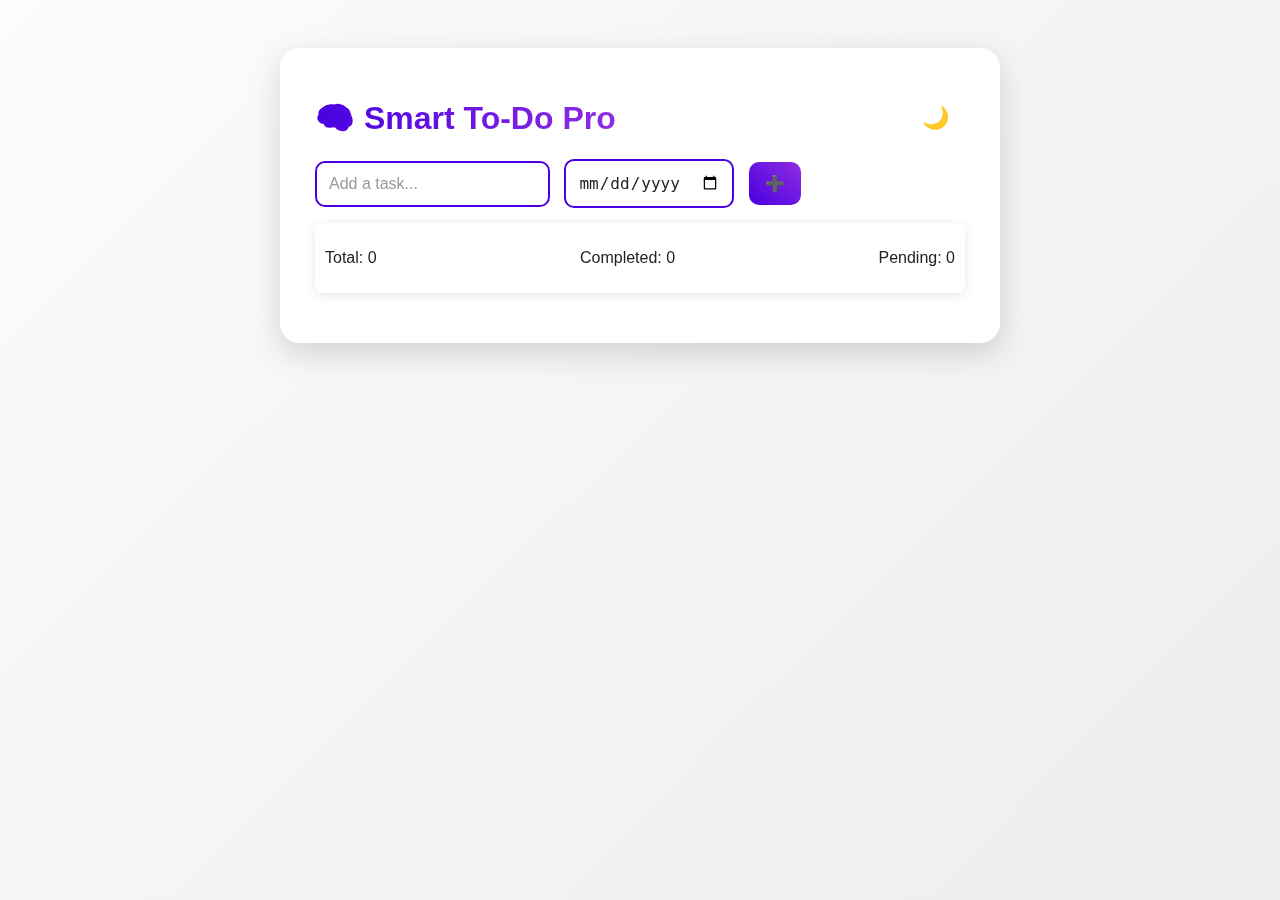
<file: todo/index.html>
<!DOCTYPE html>
<html lang="en">
<head>
  <meta charset="UTF-8">
  <title>Smart To-Do Pro</title>
  <link rel="stylesheet" href="style.css">
</head>
<body>
  <div class="container">
    <header>
      <h1>🧠 Smart To-Do Pro</h1>
      <button id="themeToggle">🌙</button>
    </header>

    <section class="input-section">
      <input type="text" id="taskInput" placeholder="Add a task..." />
      <input type="date" id="dueDateInput" />
      <button onclick="addTask()">➕</button>
    </section>

    <section id="counters">
      <p>Total: <span id="total">0</span></p>
      <p>Completed: <span id="completed">0</span></p>
      <p>Pending: <span id="pending">0</span></p>
    </section>

    <ul id="taskList"></ul>
  </div>

  <script src="script.js"></script>
</body>
</html>
</file>
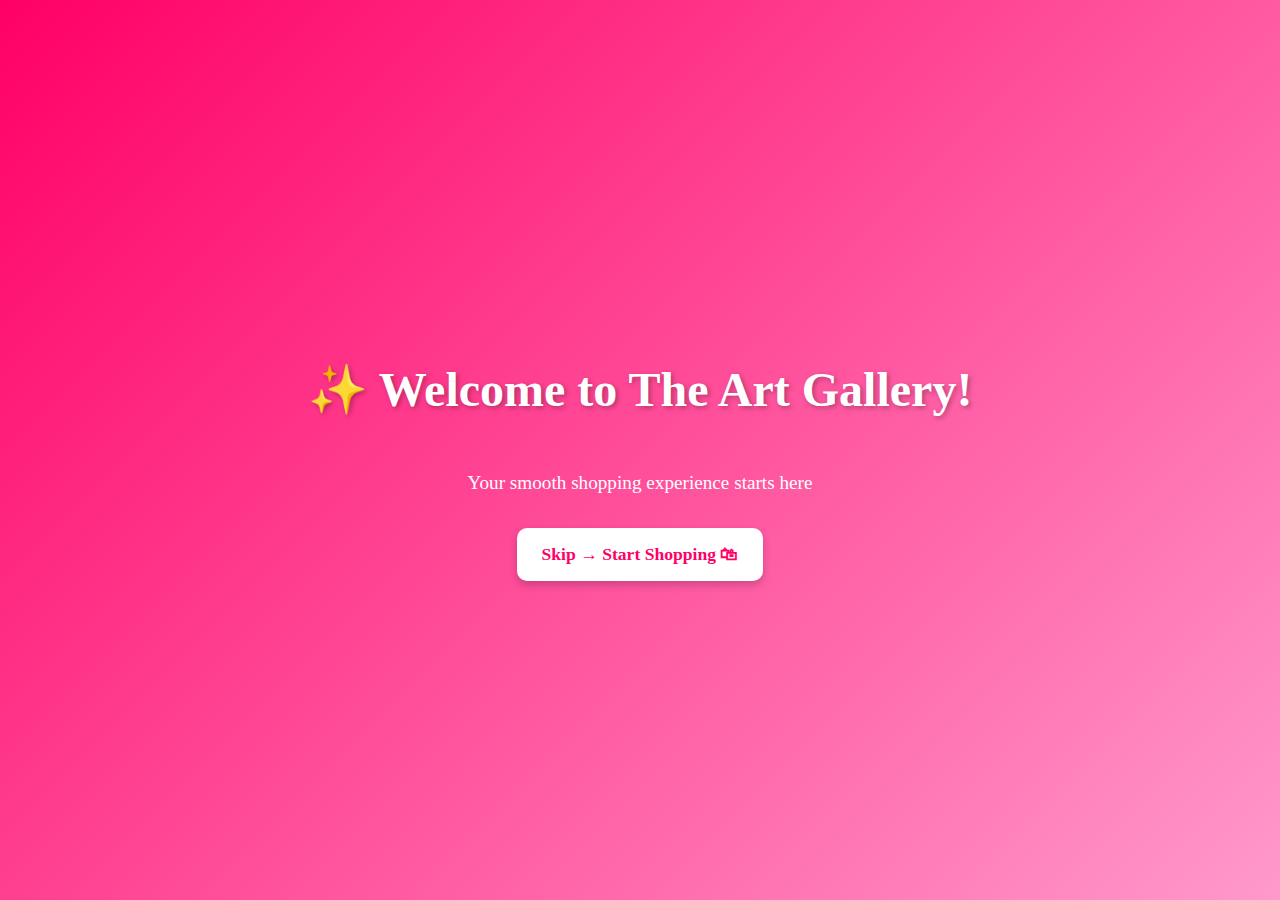
<file: welcome.html>
<!DOCTYPE html>
<html lang="en">
<head>
    <meta charset="UTF-8">
    <meta name="viewport" content="width=device-width, initial-scale=1.0">
    <title>Welcome to The Art Gallery!</title>
    <link rel="stylesheet" href="style.css"> <script>
        // Auto-redirect to index.html after 3 seconds
        setTimeout(() => {
            window.location.href = 'index.html';
        }, 3000); // 3000 milliseconds = 3 seconds
    </script>
</head>
<body>
    <div class="welcome-shopease">
        <h1>✨ Welcome to The Art Gallery!</h1>
        <p>Your smooth shopping experience starts here</p>
        <a href="index.html" class="shopease-skip-button">Skip → Start Shopping 🛍</a>
    </div>
</body>
</html>
</file>
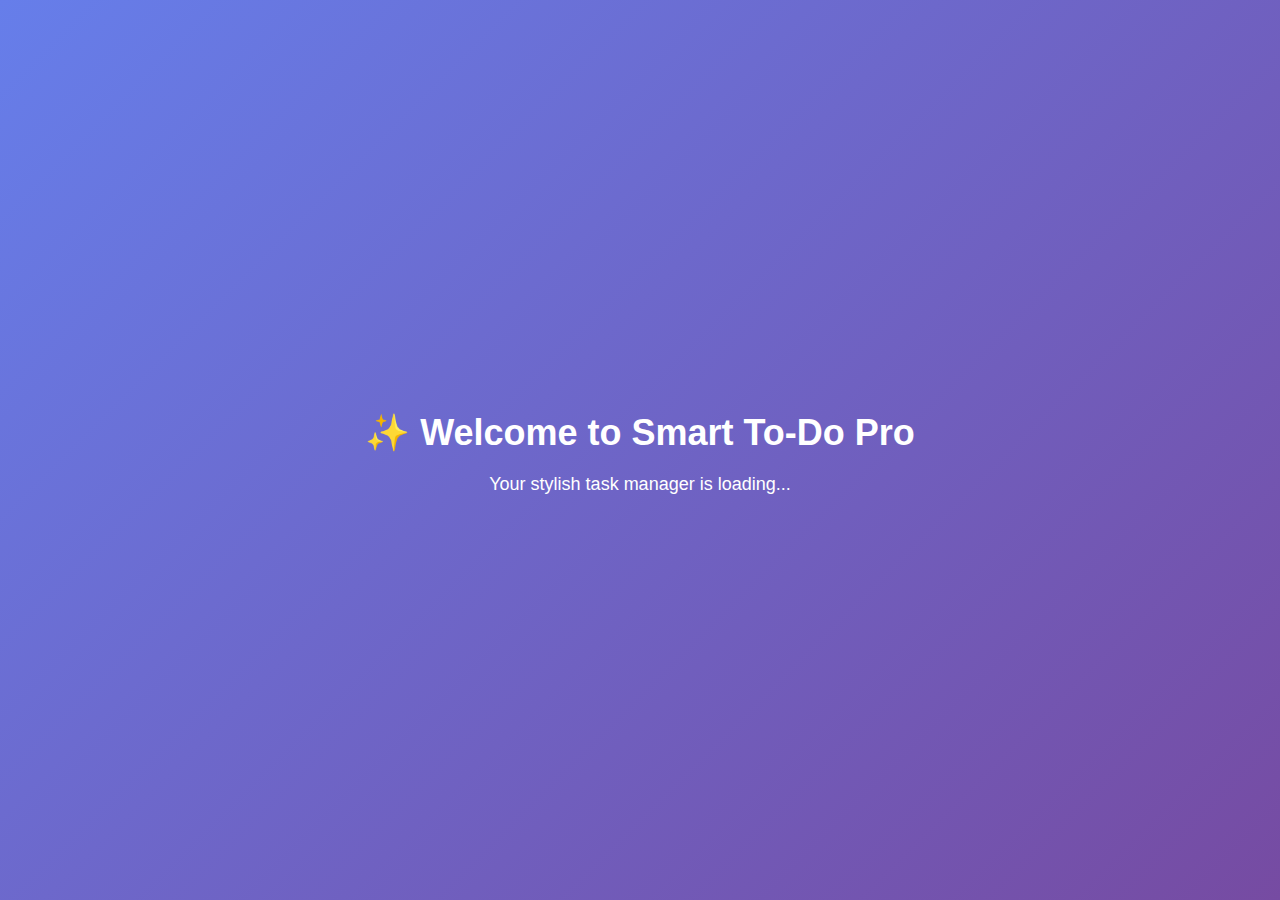
<file: todo/welcome.html>
<!DOCTYPE html>
<html lang="en">
<head>
  <meta charset="UTF-8">
  <title>Welcome - Smart To-Do Pro</title>
  <style>
    body {
      margin: 0;
      padding: 0;
      height: 100vh;
      display: flex;
      justify-content: center;
      align-items: center;
      font-family: 'Segoe UI', sans-serif;
      background: linear-gradient(135deg, #667eea, #764ba2);
      color: white;
      text-align: center;
      animation: fadeIn 1s ease-in-out;
    }

    h1 {
      font-size: 36px;
      margin-bottom: 20px;
    }

    p {
      font-size: 18px;
    }

    @keyframes fadeIn {
      from { opacity: 0; transform: scale(0.95); }
      to { opacity: 1; transform: scale(1); }
    }
  </style>
  <script>
    setTimeout(() => {
      window.location.href = "index.html";
    }, 2500);
  </script>
</head>
<body>
  <div>
    <h1>✨ Welcome to Smart To-Do Pro</h1>
    <p>Your stylish task manager is loading...</p>
  </div>
</body>
</html>
</file>
<file: todo/style.css>
:root {
  --bg: linear-gradient(135deg, #fdfbfb 0%, #ebedee 100%);
  --text: #222;
  --primary: #4a00e0;
  --primary-light: #8e2de2;
  --card: #ffffff;
  --completed: #888;
  --accent: #00c9ff;
}

body.dark {
  --bg: linear-gradient(to right, #232526, #414345);
  --text: #f5f5f5;
  --primary: #00c6ff;
  --primary-light: #0072ff;
  --card: #2e2e3e;
  --completed: #666;
  --accent: #ff9a9e;
}

body {
  background: var(--bg);
  color: var(--text);
  font-family: 'Segoe UI', sans-serif;
  transition: 0.3s ease;
  padding: 40px;
  background-attachment: fixed;
}

.container {
  max-width: 650px;
  margin: auto;
  background: var(--card);
  padding: 30px 35px;
  border-radius: 20px;
  box-shadow: 0 10px 30px rgba(0, 0, 0, 0.15);
  backdrop-filter: blur(4px);
}

header {
  display: flex;
  justify-content: space-between;
  align-items: center;
}

header h1 {
  background: linear-gradient(90deg, var(--primary), var(--primary-light));
  -webkit-background-clip: text;
  -webkit-text-fill-color: transparent;
}

input[type="text"], input[type="date"] {
  padding: 12px;
  margin-right: 10px;
  border: 2px solid var(--primary);
  border-radius: 10px;
  font-size: 16px;
  background-color: transparent;
  color: var(--text);
}

input[type="text"]::placeholder {
  color: #999;
}

button {
  background: linear-gradient(45deg, var(--primary), var(--primary-light));
  color: white;
  border: none;
  padding: 12px 16px;
  border-radius: 10px;
  font-size: 16px;
  cursor: pointer;
  transition: all 0.3s ease;
}

button:hover {
  transform: translateY(-2px);
  box-shadow: 0 6px 20px rgba(0, 0, 0, 0.2);
}

ul {
  margin-top: 20px;
  list-style: none;
  padding: 0;
}

li {
  display: flex;
  align-items: center;
  justify-content: space-between;
  background: var(--bg);
  padding: 14px 12px;
  margin-bottom: 12px;
  border-left: 5px solid var(--accent);
  border-radius: 12px;
  transition: 0.3s ease;
  gap: 10px;
  box-shadow: 0 4px 12px rgba(0,0,0,0.05);
}

.task-info {
  flex-grow: 1;
  cursor: pointer;
  word-break: break-word;
}

.completed .task-info {
  text-decoration: line-through;
  color: var(--completed);
}

.task-meta {
  font-size: 12px;
  color: var(--completed);
}

#counters {
  margin-top: 15px;
  display: flex;
  justify-content: space-between;
  padding: 10px;
  background: var(--card);
  border-radius: 8px;
  box-shadow: 0 2px 12px rgba(0,0,0,0.1);
  color: var(--text);
}

input[type="checkbox"] {
  transform: scale(1.3);
  cursor: pointer;
  accent-color: var(--primary);
}

#themeToggle {
  background: none;
  border: none;
  font-size: 22px;
  cursor: pointer;
  transition: transform 0.2s ease;
}

#themeToggle:hover {
  transform: scale(1.2);
}
/* 🌐 Responsive Design */
@media (max-width: 768px) {
  .container {
    padding: 20px;
    margin: 0 10px;
  }

  header {
    flex-direction: column;
    gap: 10px;
  }

  .input-section {
    flex-direction: column;
    align-items: stretch;
    gap: 10px;
    margin-top: 10px;
  }

  .input-section input,
  .input-section button {
    width: 100%;
    font-size: 16px;
  }

  #counters {
    flex-direction: column;
    text-align: center;
    gap: 8px;
  }

  li {
    flex-direction: column;
    align-items: flex-start;
  }

  .task-info {
    width: 100%;
  }

  #themeToggle {
    align-self: flex-end;
  }
}

@media (max-width: 480px) {
  header h1 {
    font-size: 22px;
    text-align: center;
  }

  button,
  input[type="text"],
  input[type="date"] {
    font-size: 14px;
    padding: 10px;
  }

  #counters p {
    font-size: 14px;
  }
}
</file>
<file: style.css>
:root {
    --primary-color: #6a0572; /* Deep Purple */
    --secondary-color: #9b2226; /* Dark Red */
    --accent-color: #fb8b24; /* Orange */
    --bg-light: #f4f4f8; /* Off-white */
    --text-dark: #333;
    --border-color: #e0e0e0;
    --card-bg: #ffffff;
    --success-color: #28a745; /* Green for success/add to cart */
}

body {
    font-family: 'Georgia', serif; /* More classic font */
    margin: 0;
    padding: 0;
    background-color: var(--bg-light);
    color: var(--text-dark);
    line-height: 1.6;
}

header {
    background-color: var(--primary-color);
    color: white;
    padding: 2rem 1rem;
    text-align: center;
    box-shadow: 0 4px 8px rgba(0,0,0,0.2);
    margin-bottom: 2rem;
}

header h1 {
    font-family: 'Playfair Display', serif; /* Elegant heading font */
    font-size: 2.8rem;
    margin-bottom: 0.5rem;
}

header p {
    font-size: 1.1rem;
    opacity: 0.9;
}

main {
    display: flex;
    flex-wrap: wrap;
    padding: 1rem;
    gap: 2rem;
    max-width: 1300px;
    margin: 0 auto;
}

.filters {
    flex: 0 0 280px; /* Wider sidebar for filters */
    background-color: var(--card-bg);
    padding: 1.8rem;
    border-radius: 10px;
    box-shadow: 0 4px 10px rgba(0,0,0,0.08);
    align-self: flex-start;
    position: sticky;
    top: 1rem;
    border: 1px solid var(--border-color);
}

.filters h2 {
    margin-top: 0;
    color: var(--primary-color);
    border-bottom: 2px solid var(--accent-color);
    padding-bottom: 0.8rem;
    margin-bottom: 1.5rem;
    font-size: 1.8rem;
}

.filter-group {
    margin-bottom: 2rem;
}

.filter-group h3 {
    margin-top: 0;
    margin-bottom: 1rem;
    color: var(--secondary-color);
    font-size: 1.2rem;
}

.filter-group label {
    display: block;
    margin-bottom: 0.6rem;
    cursor: pointer;
    font-size: 1rem;
}

.filter-group input[type="checkbox"],
.filter-group input[type="radio"] {
    margin-right: 0.8rem;
    transform: scale(1.1); /* Slightly larger checkboxes/radios */
}

.filters button {
    display: block;
    width: 100%;
    padding: 0.8rem 1rem;
    margin-top: 1.5rem;
    background-color: var(--primary-color);
    color: white;
    border: none;
    border-radius: 8px;
    cursor: pointer;
    font-size: 1.1rem;
    transition: background-color 0.3s ease, transform 0.2s ease;
}

.filters button:hover {
    background-color: #55045d; /* Darker primary */
    transform: translateY(-2px);
}

#clear-price-filter {
    background-color: var(--secondary-color);
    margin-top: 0.8rem;
}

#clear-price-filter:hover {
    background-color: #7b1d20; /* Darker secondary */
}

.art-gallery-listing {
    flex-grow: 1;
    background-color: var(--card-bg);
    padding: 1.8rem;
    border-radius: 10px;
    box-shadow: 0 4px 10px rgba(0,0,0,0.08);
    border: 1px solid var(--border-color);
}

.sort-options {
    margin-bottom: 2rem;
    display: flex;
    justify-content: flex-end;
    align-items: center;
    gap: 1.5rem; /* Space between sort and cart button */
}

.sort-options label {
    font-size: 1.1rem;
    margin-right: 0.8rem;
    color: var(--secondary-color);
}

.sort-options select {
    padding: 0.7rem 1.2rem;
    border: 1px solid var(--border-color);
    border-radius: 8px;
    background-color: white;
    cursor: pointer;
    font-size: 1rem;
    appearance: none; /* Remove default arrow */
    background-image: url('data:image/svg+xml;charset=US-ASCII,%3Csvg%20xmlns%3D%22http%3A%2F%2Fwww.w3.org%2F2000%2Fsvg%22%20width%3D%22292.4%22%20height%3D%22292.4%22%3E%3Cpath%20fill%3D%22%23333%22%20d%3D%22M287%2069.4a17.6%2017.6%200%200%200-13-5.4H18.4c-6.5%200-12.3%203.2-16.2%208.1-3.9%204.9-4.8%2011.8-2.8%2017.6l128%20192c3.4%205.1%209.1%208.2%2015.4%208.2s12-3.1%2015.4-8.2l128-192c2-5.8%201.1-12.7-2.8-17.6z%22%2F%3E%3C%2Fsvg%3E');
    background-repeat: no-repeat;
    background-position: right 0.7em top 50%, 0 0;
    background-size: 0.65em auto, 100%;
}

.cart-summary button {
    background-color: var(--accent-color);
    color: white;
    padding: 0.7rem 1.2rem;
    border: none;
    border-radius: 8px;
    cursor: pointer;
    font-size: 1rem;
    transition: background-color 0.3s ease;
}

.cart-summary button:hover {
    background-color: #e07b1e;
}

.art-grid {
    display: grid;
    grid-template-columns: repeat(auto-fill, minmax(280px, 1fr));
    gap: 2rem;
}

.art-card {
    border: 1px solid var(--border-color);
    border-radius: 10px;
    overflow: hidden;
    background-color: var(--card-bg);
    box-shadow: 0 4px 12px rgba(0,0,0,0.08);
    transition: transform 0.3s ease, box-shadow 0.3s ease;
    display: flex;
    flex-direction: column;
}

.art-card:hover {
    transform: translateY(-5px);
    box-shadow: 0 8px 20px rgba(0,0,0,0.15);
}

.art-card img {
    width: 100%;
    height: 250px; /* Taller images for art */
    object-fit: cover;
    display: block;
    border-bottom: 1px solid var(--border-color);
}

.art-info {
    padding: 1.2rem;
    flex-grow: 1;
    display: flex;
    flex-direction: column;
}

.art-info h3 {
    margin-top: 0;
    margin-bottom: 0.6rem;
    font-size: 1.4rem;
    color: var(--primary-color);
    font-weight: bold;
}

.art-info p {
    margin-bottom: 0.4rem;
    font-size: 0.95rem;
    color: var(--text-dark);
}

.art-info .artist-name {
    font-style: italic;
    color: var(--secondary-color);
    font-size: 1rem;
    margin-bottom: 0.8rem;
}

.art-info .rating {
    font-size: 1.1rem;
    color: #FFD700; /* Gold color for stars */
    margin-bottom: 0.8rem;
}

.art-info .price {
    font-size: 1.5rem;
    font-weight: bold;
    color: var(--accent-color); /* Orange for price */
    margin-top: auto; /* Pushes price to the bottom */
}

.add-to-cart-btn {
    background-color: var(--success-color);
    color: white;
    padding: 0.8rem 1rem;
    border: none;
    border-radius: 8px;
    cursor: pointer;
    font-size: 1rem;
    margin-top: 1rem;
    transition: background-color 0.3s ease, transform 0.2s ease;
}

.add-to-cart-btn:hover {
    background-color: #218838; /* Darker green */
    transform: translateY(-2px);
}

#no-art-message {
    text-align: center;
    font-size: 1.4rem;
    color: var(--secondary-color);
    margin-top: 3rem;
    padding: 2rem;
    background-color: #fff8e1; /* Light yellow background */
    border: 1px solid #ffe0b2; /* Soft orange border */
    border-radius: 8px;
    box-shadow: 0 2px 5px rgba(0,0,0,0.05);
}

.hidden {
    display: none !important; /* Use important to ensure override */
}

/* --- Cart Modal Styles --- */
.cart-modal, .order-confirmation-modal {
    position: fixed; /* Stay in place */
    z-index: 1000; /* Sit on top */
    left: 0;
    top: 0;
    width: 100%; /* Full width */
    height: 100%; /* Full height */
    overflow: auto; /* Enable scroll if needed */
    background-color: rgba(0,0,0,0.6); /* Black w/ opacity */
    display: flex;
    justify-content: center;
    align-items: center;
}

.cart-modal-content, .order-confirmation-content {
    background-color: var(--card-bg);
    margin: auto;
    padding: 2.5rem;
    border-radius: 12px;
    box-shadow: 0 8px 20px rgba(0,0,0,0.25);
    width: 90%;
    max-width: 600px;
    position: relative;
    animation: fadeInScale 0.3s ease-out;
}

@keyframes fadeInScale {
    from { opacity: 0; transform: scale(0.9); }
    to { opacity: 1; transform: scale(1); }
}


.cart-modal-content h2, .order-confirmation-content h2 {
    color: var(--primary-color);
    margin-top: 0;
    margin-bottom: 1.5rem;
    font-size: 2rem;
    text-align: center;
    border-bottom: 1px solid var(--border-color);
    padding-bottom: 1rem;
}

.close-button, .close-order-button {
    color: #aaa;
    position: absolute;
    top: 15px;
    right: 25px;
    font-size: 35px;
    font-weight: bold;
    cursor: pointer;
    transition: color 0.3s ease;
}

.close-button:hover, .close-button:focus,
.close-order-button:hover, .close-order-button:focus {
    color: var(--secondary-color);
    text-decoration: none;
}

#cart-items {
    max-height: 400px;
    overflow-y: auto;
    margin-bottom: 1.5rem;
    border: 1px solid var(--border-color);
    border-radius: 8px;
    padding: 1rem;
    background-color: var(--bg-light);
}

.cart-item {
    display: flex;
    justify-content: space-between;
    align-items: center;
    padding: 0.8rem 0;
    border-bottom: 1px dashed var(--border-color);
}

.cart-item:last-child {
    border-bottom: none;
}

.cart-item-info {
    flex-grow: 1;
}

.cart-item-info h4 {
    margin: 0 0 0.2rem 0;
    font-size: 1.1rem;
    color: var(--text-dark);
}

.cart-item-info p {
    margin: 0;
    font-size: 0.9rem;
    color: var(--secondary-color);
}

.cart-item-price {
    font-weight: bold;
    color: var(--success-color);
    font-size: 1.1rem;
    white-space: nowrap; /* Prevent price from wrapping */
}

.cart-total {
    text-align: right;
    font-size: 1.5rem;
    font-weight: bold;
    color: var(--primary-color);
    margin-top: 1.5rem;
    padding-top: 1rem;
    border-top: 2px solid var(--accent-color);
}

#place-order-btn, .continue-shopping-btn {
    display: block;
    width: 100%;
    padding: 1rem;
    margin-top: 2rem;
    background-color: var(--accent-color);
    color: white;
    border: none;
    border-radius: 8px;
    cursor: pointer;
    font-size: 1.2rem;
    font-weight: bold;
    transition: background-color 0.3s ease, transform 0.2s ease;
}

#place-order-btn:hover, .continue-shopping-btn:hover {
    background-color: #e07b1e;
    transform: translateY(-2px);
}

#empty-cart-message {
    text-align: center;
    font-style: italic;
    color: var(--secondary-color);
    margin-top: 1.5rem;
    font-size: 1.1rem;
}

.order-confirmation-content p {
    text-align: center;
    font-size: 1.1rem;
    margin-bottom: 1.5rem;
}

/* Responsive adjustments */
@media (max-width: 1024px) {
    main {
        gap: 1.5rem;
        padding: 0.8rem;
    }
    .filters {
        flex: 0 0 220px;
        padding: 1.5rem;
    }
    .art-grid {
        grid-template-columns: repeat(auto-fill, minmax(250px, 1fr));
        gap: 1.5rem;
    }
    .art-card img {
        height: 220px;
    }
}

@media (max-width: 768px) {
    header {
        padding: 1.5rem 0.5rem;
    }
    header h1 {
        font-size: 2.2rem;
    }
    header p {
        font-size: 1rem;
    }
    main {
        flex-direction: column;
        padding: 0.5rem;
        gap: 1.5rem;
    }

    .filters {
        flex: 0 0 auto;
        width: 100%;
        position: static;
        padding: 1rem;
        margin-bottom: 1rem;
    }
    .filters h2 {
        font-size: 1.5rem;
    }

    .art-gallery-listing {
        padding: 1rem;
    }

    .art-grid {
        grid-template-columns: repeat(auto-fill, minmax(180px, 1fr));
        gap: 1rem;
    }

    .art-card img {
        height: 180px;
    }

    .art-info h3 {
        font-size: 1.2rem;
    }

    .art-info .price {
        font-size: 1.3rem;
    }
    .sort-options {
        flex-direction: column; /* Stack sort and cart button */
        align-items: flex-end;
        gap: 1rem;
    }
    .sort-options label {
        margin-right: 0;
    }
    .cart-modal-content, .order-confirmation-content {
        padding: 1.5rem;
    }
    .cart-modal-content h2, .order-confirmation-content h2 {
        font-size: 1.5rem;
    }
}
/* --- New Splash Page Styles (for the auto-redirecting welcome) --- */
.welcome-shopease {
    display: flex;
    flex-direction: column;
    justify-content: center;
    align-items: center;
    height: 100vh;
    background: linear-gradient(135deg, #f06, #f9c); /* Vibrant gradient background */
    color: white;
    text-align: center;
    animation: fadeIn 1.5s ease-in-out; /* Fade-in animation for the page */
    padding: 20px; /* Add some padding for smaller screens */
    box-sizing: border-box; /* Include padding in element's total width and height */
}

.welcome-shopease h1 {
    font-size: 3em; /* Larger headline */
    margin-bottom: 20px;
    font-family: 'Playfair Display', serif; /* Maintain aesthetic consistency */
    text-shadow: 2px 2px 5px rgba(0,0,0,0.3); /* Subtle shadow for depth */
}

.welcome-shopease p {
    font-size: 1.2em; /* Readable paragraph text */
    margin-bottom: 30px;
}

.shopease-skip-button {
    padding: 12px 25px; /* Slightly larger button */
    background: white;
    color: #f06; /* Matches the gradient color */
    border-radius: 10px;
    font-weight: bold;
    text-decoration: none;
    transition: 0.3s ease; /* Smooth transition for hover */
    box-shadow: 0 4px 8px rgba(0,0,0,0.2); /* Subtle shadow for the button */
    font-size: 1.1em;
}

.shopease-skip-button:hover {
    background: #ffe5f2; /* Lighter pink on hover */
    transform: translateY(-2px); /* Slight lift effect */
    box-shadow: 0 6px 12px rgba(0,0,0,0.3);
}

/* Keyframe for the fade-in animation */
@keyframes fadeIn {
    from { opacity: 0; transform: translateY(20px); }
    to { opacity: 1; transform: translateY(0); }
}

/* Responsive adjustments for the splash page */
@media (max-width: 768px) {
    .welcome-shopease h1 {
        font-size: 2.2em;
    }
    .welcome-shopease p {
        font-size: 1em;
    }
    .shopease-skip-button {
        padding: 10px 20px;
        font-size: 1em;
    }
}

@media (max-width: 480px) {
    .welcome-shopease h1 {
        font-size: 1.8em;
    }
    .welcome-shopease p {
        font-size: 0.9em;
    }
    .shopease-skip-button {
        padding: 8px 18px;
        font-size: 0.9em;
    }
}
</file>
